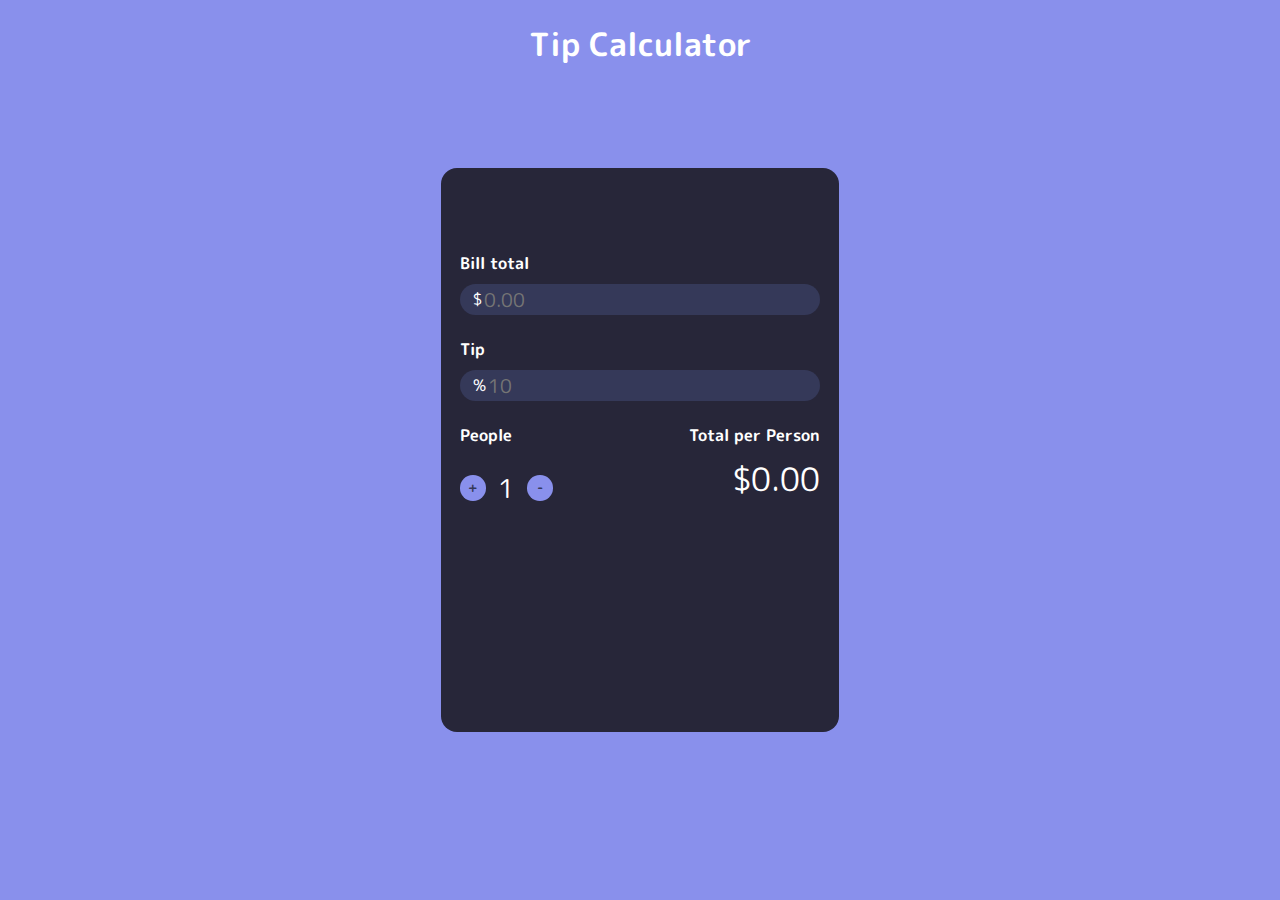
<file: Advanced Tip Calc/index.html>
<!DOCTYPE html>
<html lang="en">
  <head>
    <meta charset="UTF-8" />
    <link rel="preconnect" href="https://fonts.googleapis.com" />
    <link rel="preconnect" href="https://fonts.gstatic.com" crossorigin />
    <link
      href="https://fonts.googleapis.com/css2?family=M+PLUS+Rounded+1c:wght@500&display=swap"
      rel="stylesheet"
    />
    <link rel="icon" href="logo.png">
    <meta http-equiv="X-UA-Compatible" content="IE=edge" />
    <meta name="viewport" content="width=device-width, initial-scale=1.0" />
    <link rel="stylesheet" href="style.css" type="text/css" />
    <title>Tip Calculator</title>
  </head>
  <body>
    <h1><Center>Tip Calculator</Center></h1>
    <div class="wrapper">
      <div class="container" id="topContainer">
        <div class="title">Bill total</div>
        <div class="inputContainer">
          <span>$</span>
          <input
            onkeyup="calculateBill()"
            type="text"
            id="billTotalInput"
            placeholder="0.00"
          />
        </div>
      </div>
      <div class="container">
        <div class="title">Tip</div>
        <div class="inputContainer">
          <span>%</span>
          <input
            onkeyup="calculateBill()"
            type="text"
            id="tipInput"
            placeholder="10"
          />
        </div>
      </div>
      <div class="container" id="bottom">
        <div class="splitContainer">
          <div class="title">People</div>
          <div class="controls">
            <span class="buttonContainer">
              <button class="splitButton" onclick="increasePeople()">
                <span class="buttonText">+</span>
              </button>
            </span>
            <span class="splitAmount" id="numberOfPeople">1</span>
            <span class="buttonContainer">
              <button class="splitButton" onclick="decreasePeople()">
                <span class="buttonText">-</span>
              </button>
            </span>
          </div>
        </div>
        <div class="totalContainer">
          <div class="title">Total per Person</div>
          <div class="total" id="perPersonTotal">$0.00</div>
        </div>
      </div>
    </div>

    <script type="text/javascript" src="script.js"></script>
  </body>
</html>
</file>
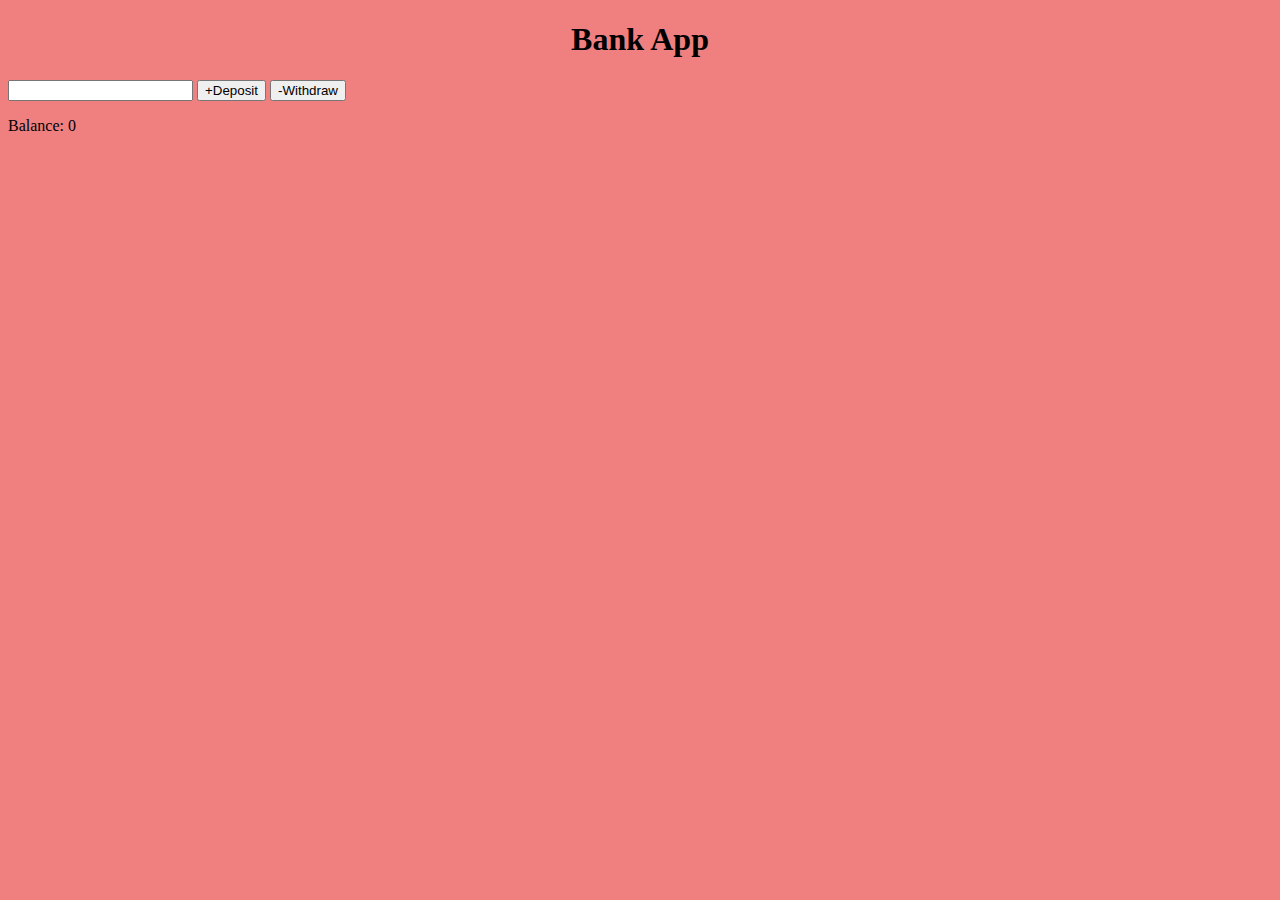
<file: Bank App/index.html>
<!DOCTYPE html>
<html>

<head>
  <meta charset="utf-8">
  <meta name="viewport" content="width=device-width">
  <title>BANK APP</title>
  <link href="style.css" rel="stylesheet" type="text/css" />
</head>

<body>
    <h1><center>Bank App</center></h1>
  <input type="text" id='amount'>
  <button id='deposit'>+Deposit</button>
  <button id='withdraw'>-Withdraw</button>
  <div id='balance'><p>Balance: 0</p></div>
  <script src="script.js"></script>
</body>

</html>
</file>
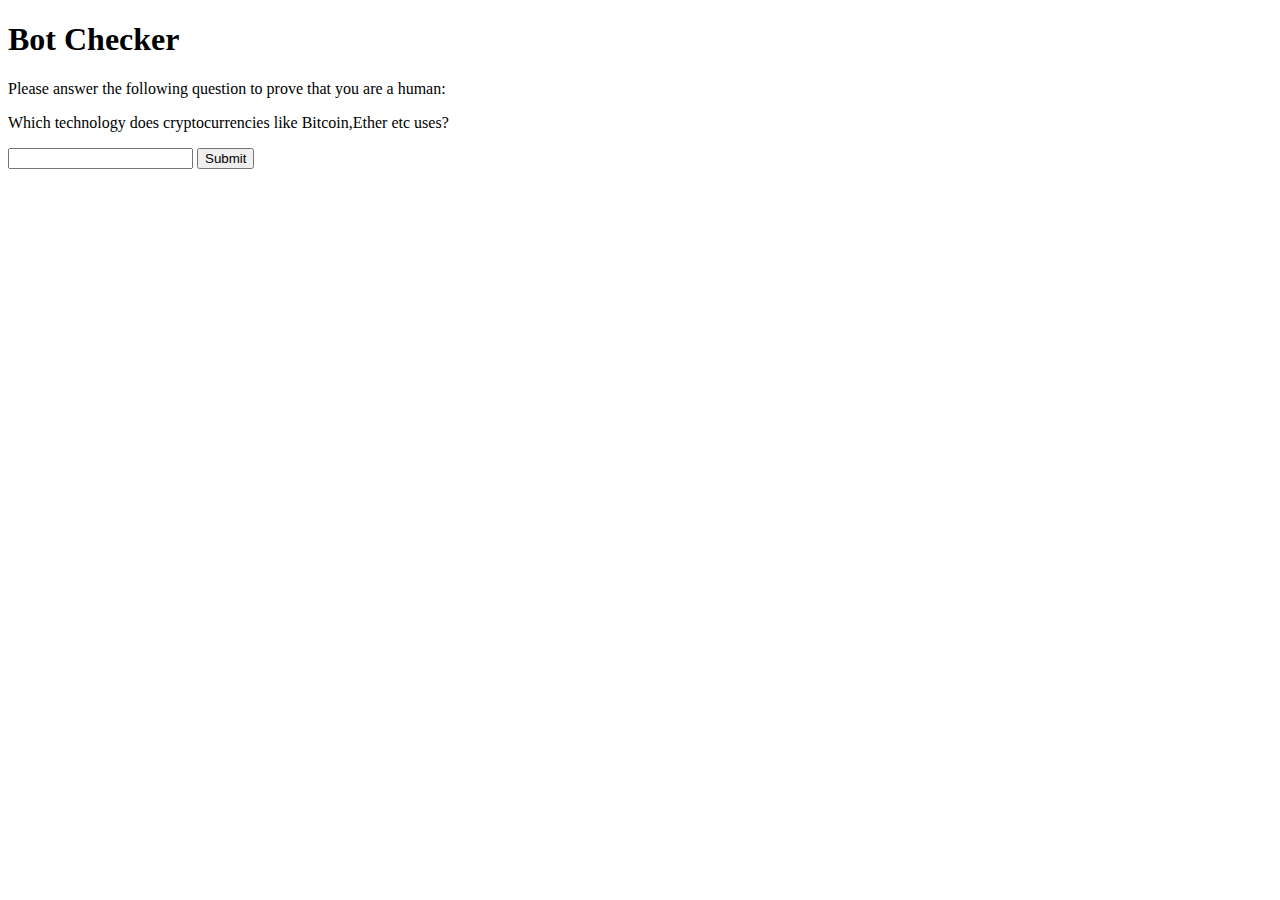
<file: Bot Checker/index.html>
<!DOCTYPE html>
<html>
<head>
  <title>Bot Checker</title>

</head>
<body>
  <h1>Bot Checker</h1>
  <p>Please answer the following question to prove that you are a human:</p>
  <p>Which technology does cryptocurrencies like Bitcoin,Ether etc uses?</p>
  <input type="text" id="answer" />
  <button onclick="checkAnswer()">Submit</button>
  <script src="main.js"></script>
</body>
</html>
</file>
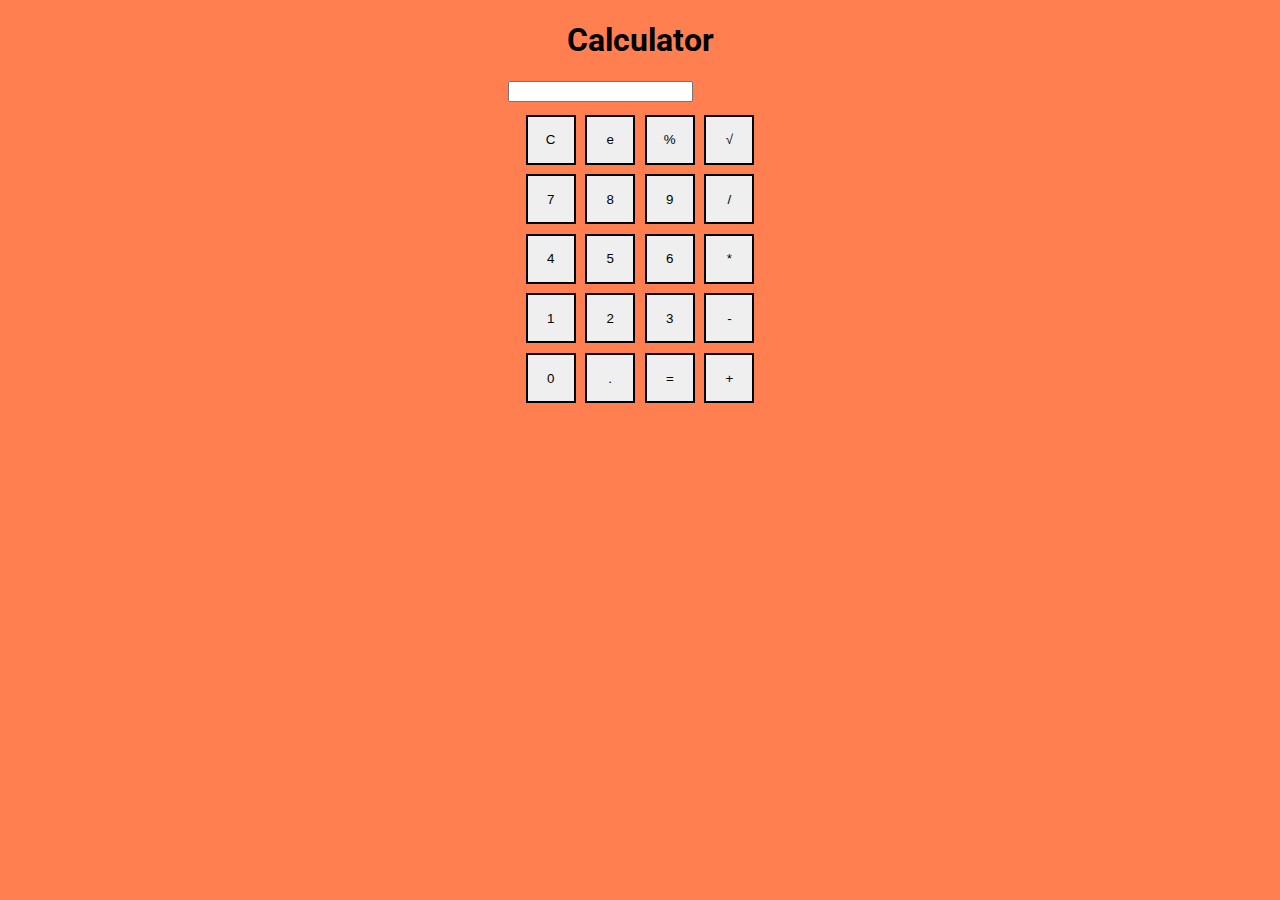
<file: Calculator/index.html>
<!DOCTYPE html>
<html lang="en">
<head>
    <meta charset="UTF-8">
    <meta http-equiv="X-UA-Compatible" content="IE=edge">
    <meta name="viewport" content="width=device-width, initial-scale=1.0">
    <title>Calc-Calculate Mee!!</title>
    <link rel="stylesheet" href="styles.css">
    <link rel="icon" href="logo.png">
</head>
<body>
    <h1><center>Calculator</center></h1>
    <input class ="input" type="text">
    <div class="flex-container">
        <div class="rows">
            <button class="btn">C</button>
            <button class="btn">e</button>
            <button class="btn">%</button>
            <button class="btn">√</button>
        </div>
        <div class="rows">
            <button class="btn">7</button>
            <button class="btn">8</button>
            <button class="btn">9</button>
            <button class="btn">/</button>
        </div>
        <div class="rows">
            <button class="btn">4</button>
            <button class="btn">5</button>
            <button class="btn">6</button>
            <button class="btn">*</button>
        </div>
        <div class="rows">
            <button class="btn">1</button>
            <button class="btn">2</button>
            <button class="btn">3</button>
            <button class="btn">-</button>
        </div>
        <div class="rows">
            <button class="btn">0</button>
            <button class="btn">.</button>
            <button class="btn">=</button>
            <button class="btn">+</button>
        </div>

    </div>
    <script src="script.js"></script>
</body>
</html>
</file>
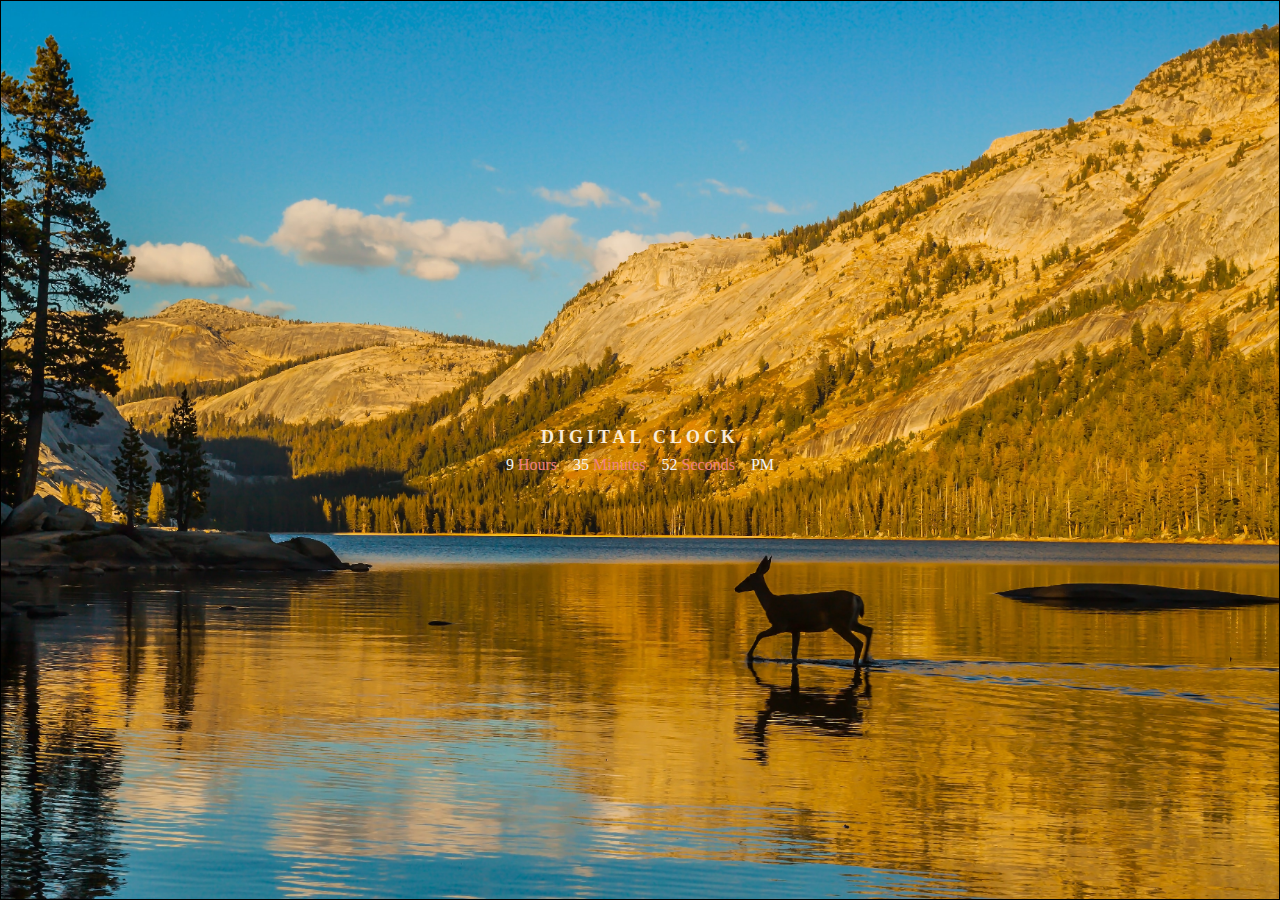
<file: Digital Clock/index.html>
<!DOCTYPE html>
<html lang="en">
<head>
    <meta charset="UTF-8">
    <meta http-equiv="X-UA-Compatible" content="IE=edge">
    <meta name="viewport" content="width=device-width, initial-scale=1.0">
    <title>Digital Clock</title>
    <link rel="stylesheet" href="styles.css">
</head>
<body>
    <h2>Digital Clock</h2>
    <div class="clock">
    <div>
    <span id="Hours">00</span>
    <span class="text">Hours</span>
    </div>
    <div>
    <span id="Minutes">00</span>
    <span class="text">Minutes</span>
    </div>
    <div>
    <span id="Seconds">00</span>
    <span class="text">Seconds</span>
    </div>
    <div>
    <span id="AMPM">AM</span>
    </div>
    </div>
    <script src="script.js"></script>
</body>
</html>
</file>
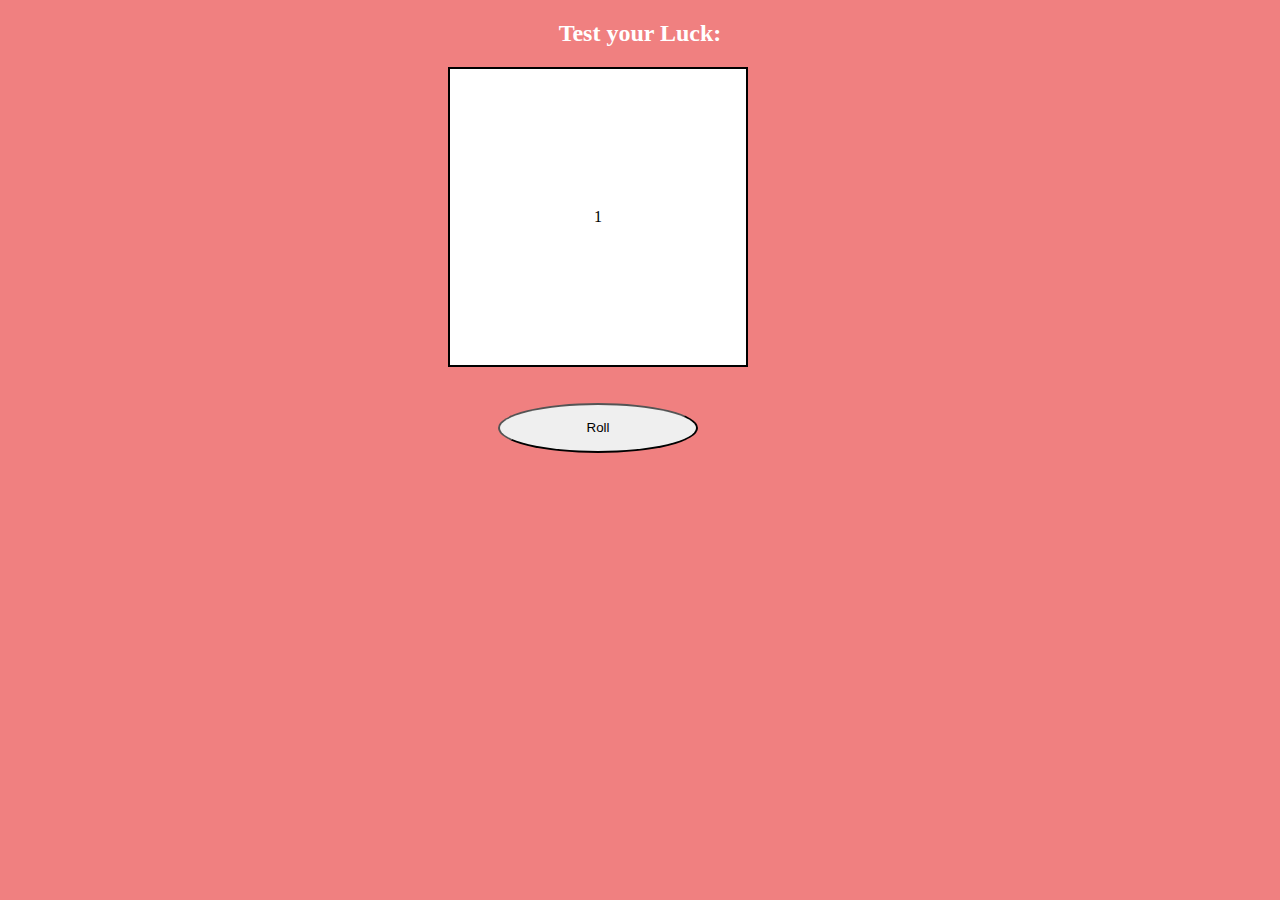
<file: luckyNumber/index.html>
<!DOCTYPE html>
<html lang="en">
<head>
    <meta charset="UTF-8">
    <meta http-equiv="X-UA-Compatible" content="IE=edge">
    <meta name="viewport" content="width=device-width, initial-scale=1.0">
    <title>Lucky Number -Test your Luck</title>
    <link rel="icon" href="logo.png">
    <link rel="stylesheet" href="styles.css">
</head>
<body>
    <h2>Test your Luck:</h2>
    <div id="container1">1</div><br><br>
    <div class="roll">
        <button class="btn">Roll</button>
    </div>
    <script src="script.js"></script>
</body>
</html>
</file>
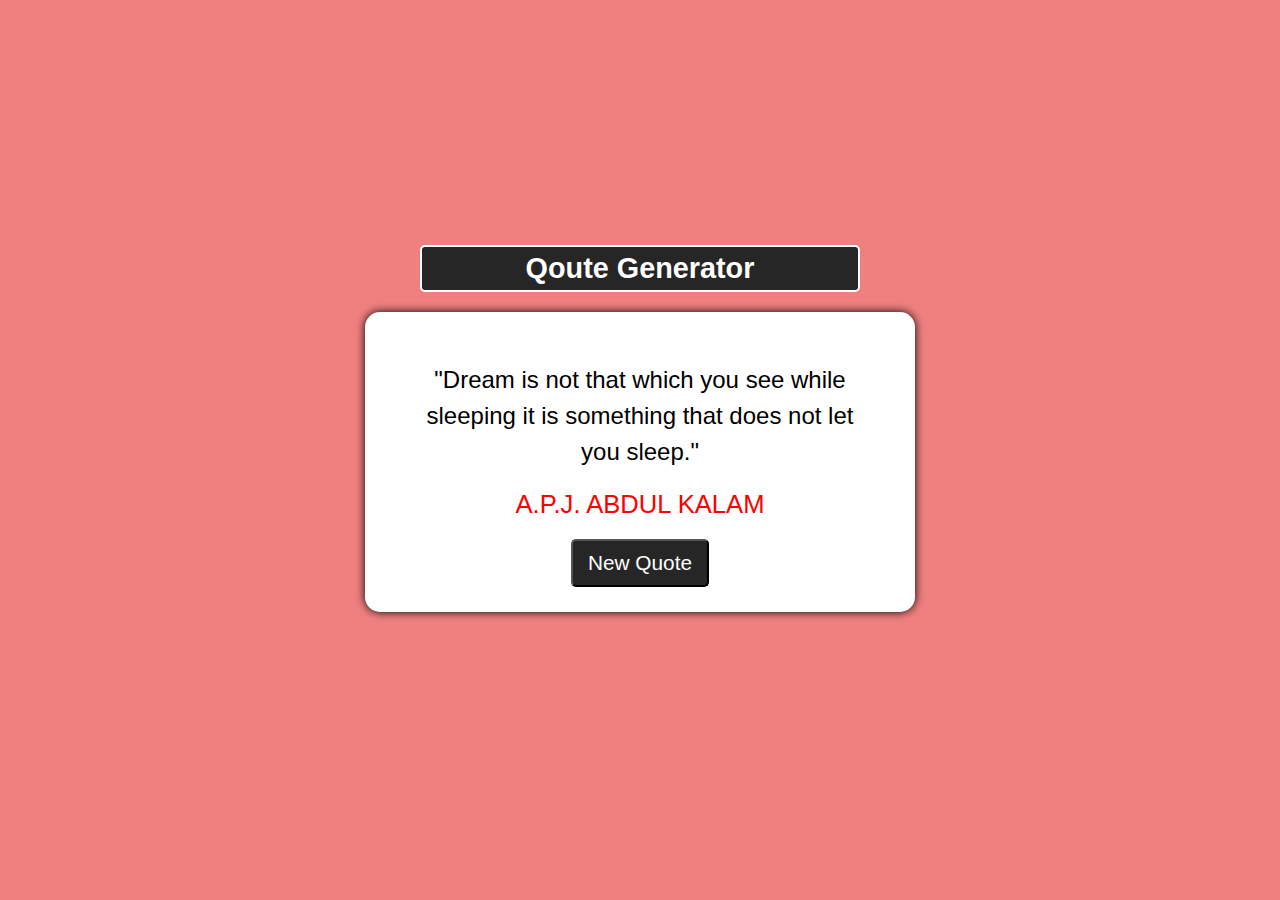
<file: Qoute Generator/index.html>
<!DOCTYPE html>
<html lang="en">

<head>
    <meta charset="UTF-8">
    <meta http-equiv="X-UA-Compatible" content="IE=edge">
    <meta name="viewport" content="width=device-width, initial-scale=1.0">
    <title>Quate's Generator</title>
    <link rel="stylesheet" href="style.css">
</head>

<body>
    <div class="container">
        <div class="header">
            <h2>Qoute Generator</h2>
        </div>
        <div class="main-content">
            <div class="text-area">
                <span class="quote">
                    "Dream is not that which you see while sleeping it is something that does not let you sleep."
                </span>
            </div>
            <div class="person">A.P.J. Abdul Kalam</div>
            <div class="button-area">
                <button id="new-quote">New Quote</button>
            </div>
        </div>
    </div>
    <script src="script.js"></script>
</body>

</html>
</file>
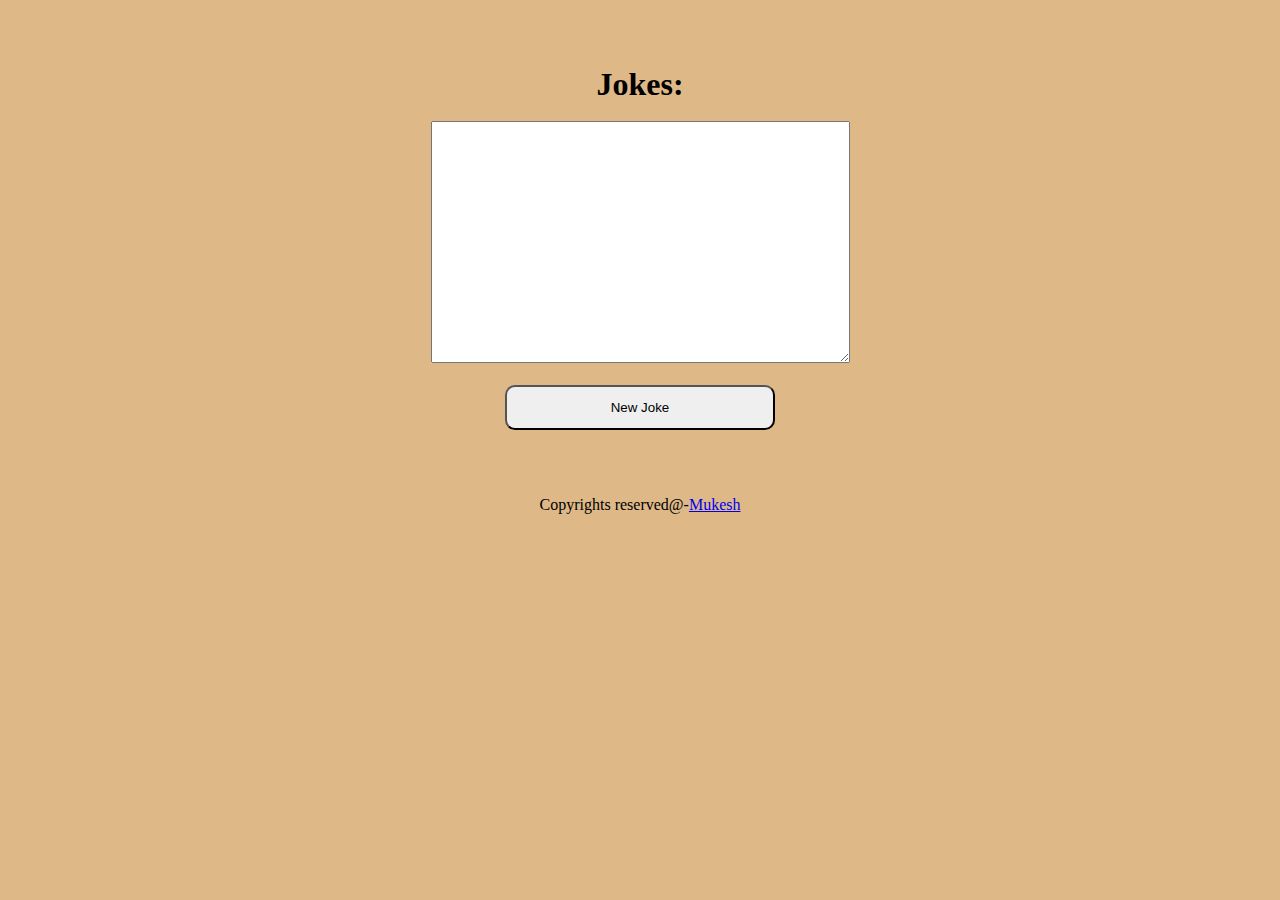
<file: Random Joke generator/index.html>
<!DOCTYPE html>
<html lang="en">
<head>
    <meta charset="UTF-8">
    <meta http-equiv="X-UA-Compatible" content="IE=edge">
    <meta name="viewport" content="width=device-width, initial-scale=1.0">
    <title>Joke Generator</title>
    <link rel="stylesheet" href="styles.css">
</head>
<body>
    <div class="container">
    <h1>Jokes:</h1><br>
    <div id="Joke">
        <textarea name="joke" id="joke" cols="50" rows="10"></textarea>
    </div><br>
    <button id="btn">New Joke</button>
    </div>
    <script src="main.js"></script>
</body>
<footer class="ftr">
    <p>Copyrights reserved@-<a href="#">Mukesh</a></p>
</footer>
</html>
</file>
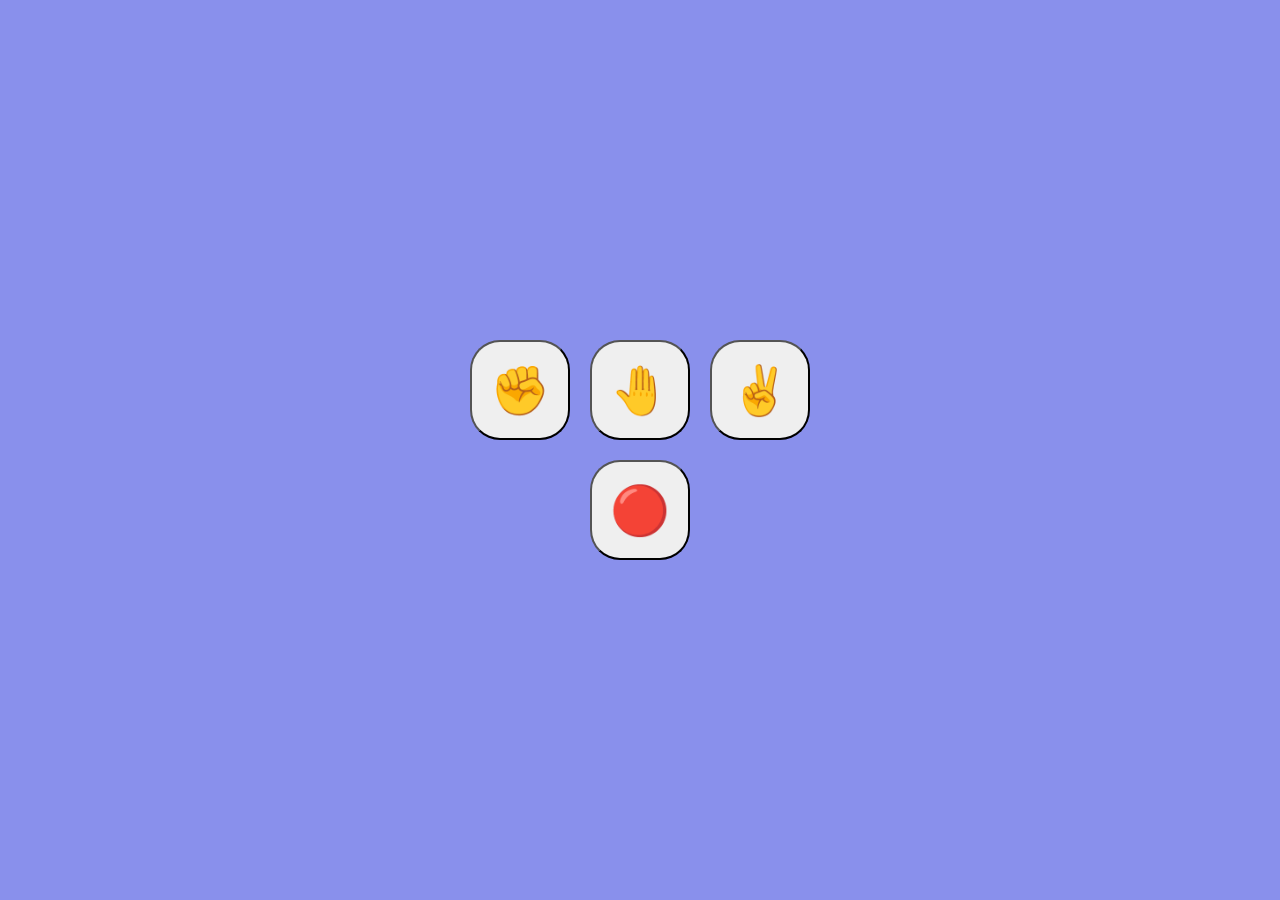
<file: Rock Paper nd Scissors game/index.html>
<!DOCTYPE html>
<html>

<head>
  <meta charset="utf-8">
  <meta name="viewport" content="width=device-width">
  <title>ROCK,Paper&Scissors</title>
  <link href="style.css" rel="stylesheet" type="text/css" />
  <link rel="icon" href="logo.png">
</head>

<body>
  <div class="wrapper">
  <div class="buttons">
    <button class="rpsButton" value="Rock">✊</button>
    <button class="rpsButton" value="Paper">🤚</button>
    <button class="rpsButton" value="Scissors">✌</button>
  </div>
  <div class="resultContainer">
  <div id="player-score"></div>
  <div id="hands"></div>
  <div id="result"></div>
  <button id='endGameButton'>🔴</button>
  </div>
  </div>
  
  <script src="script.js"></script>
</body>

</html>
</file>
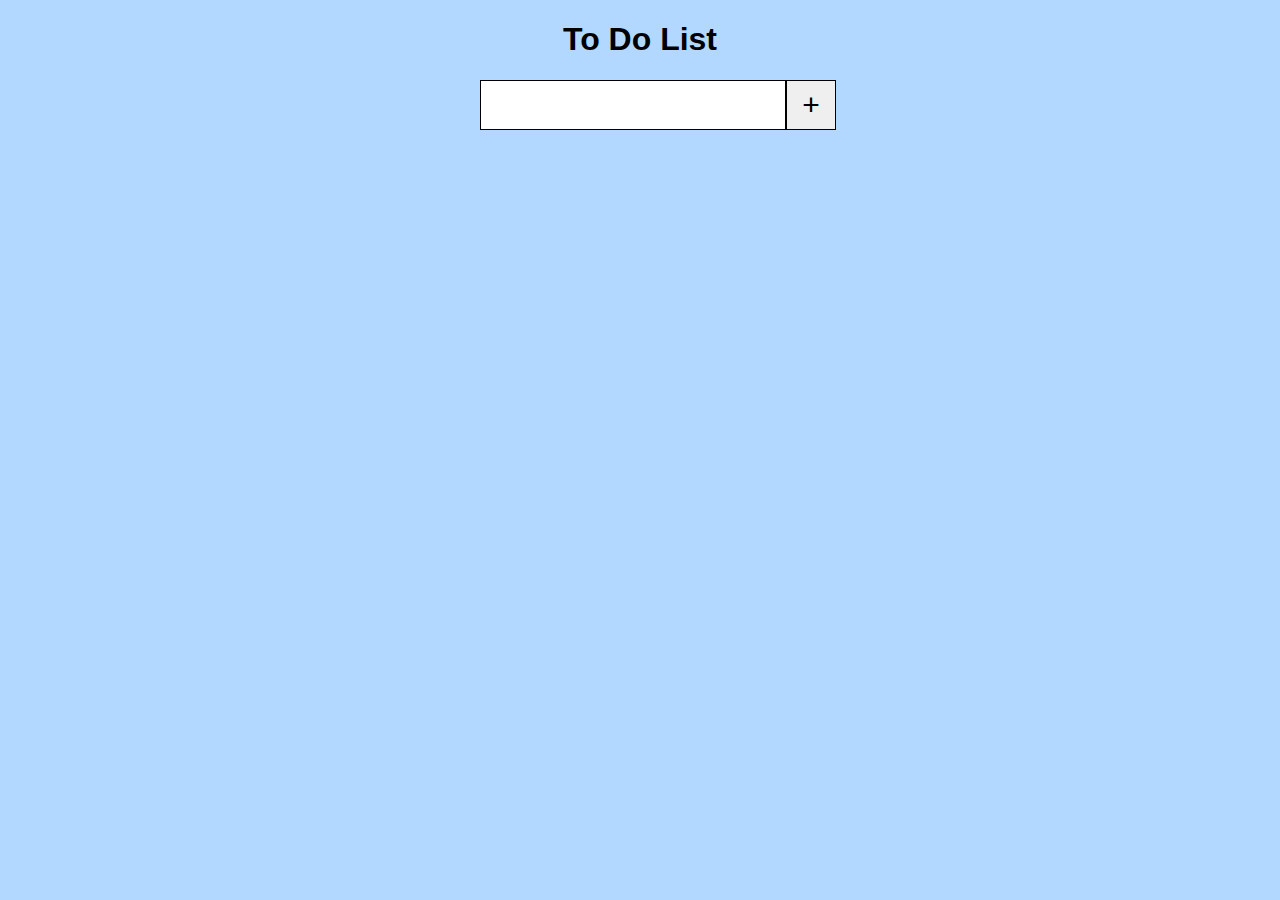
<file: TODO-list/index.html>
<!DOCTYPE html>
<html lang="en">
<head>
    <meta charset="UTF-8">
    <meta http-equiv="X-UA-Compatible" content="IE=edge">
    <meta name="viewport" content="width=device-width, initial-scale=1.0">
    <title>TODO-List</title>
    <link rel="stylesheet" href="styles.css">
</head>
<body>
    <h1>To Do List</h1>
    <div class="container">
        <input id="inputField" type="text"><button id="addToDo">+</button>
        <div class="to-dos" id="toDoContainer">
        </div>
    </div>
    <script src="script.js"></script>
</body>
</html>
</file>
<file: Advanced Tip Calc/style.css>
* {
    font-family: 'M PLUS Rounded 1c', Avenir Next, Helvetica, sans-serif;
    color: white;
  }
  
  body {
    background: #8990ec;
  }
  
  .wrapper {
    height: 525px;
    width: 360px;
    color: white;
    background: #272639;
    border-radius: 1rem;
    padding: 1.2rem;
    margin: 100px auto;
  }
  
  #topContainer {
    margin-top: 4rem;
  }
  
  .container {
    margin-top: 1.4rem;
  }
  
  .title {
    font-weight: bold;
    margin-bottom: 0.6rem;
  }
  
  .inputContainer {
    background: #353959;
    border-radius: 1.4rem;
    padding: 0 0.8rem;
    display: flex;
    align-items: center;
  }
  
  #billTotalInput,
  #tipInput {
    font-size: 1.2rem;
    background: none;
    border: none;
    outline: none;
    padding: none;
  }
  
  .buttonContainer {
    background: #8990ec;
    display: grid;
    place-items: center;
    width: 1.6rem;
    height: 1.6rem;
    border-radius: 50%;
  }
  
  .splitButton {
    background: none;
    border: none;
  }
  
  .controls {
    display: flex;
    align-items: center;
  }
  
  .splitButton {
    font-size: 0.8rem;
    font-weight: bold;
    display: grid;
    place-items: center;
  }
  
  .buttonText {
    color: #353959 !important;
  }
  
  .splitAmount {
    font-size: 1.6rem;
    margin: 0.8rem;
  }
  
  #bottom {
    display: flex;
    justify-content: space-between;
  }
  
  .totalContainer {
    display: flex;
    flex-direction: column;
    align-items: end;
  }
  
  .total {
    font-size: 2rem;
  }
</file>
<file: Bank App/style.css>
body{
    background-color: lightcoral;
}
</file>
<file: Calculator/styles.css>
@import url('https://fonts.googleapis.com/css2?family=Roboto:wght@300&family=Ubuntu:wght@300&display=swap');

body{
    background-color: coral;
    font-family: 'Roboto', sans-serif; 
}
.input{
    position: relative;
    left: 500px;
    box-sizing: border-box;
}
.flex-container{
    height: 300px;
    width: 300px;
    margin: 0 auto;
    padding: 8px;
}
.rows{
    display: flex;
    justify-content: center;
    align-items: center;
}
.btn{
    height: 50px;
    width: 50px;
    border: 2px solid black;
    margin: 0.3rem;
    padding: 15px;
    cursor: pointer;
}
</file>
<file: Digital Clock/styles.css>
*{
    margin: 0;
    padding: 0;
    box-sizing: border-box;
}
body{
    display: flex;
    flex-direction: column;
    align-items: center;
    height: 100vh;
    justify-content: center;
    background: url('bg.jpg');
    background-size: cover;
    border: 1px solid black;
}

h2{
    text-transform: uppercase;
    letter-spacing: 4px;
    font-size: 18px;
    text-align: center;
    color: antiquewhite;
}
.clock{
    display: flex;
}
.clock div{
    margin: 8px;
    height: 10px;

}
.clock #Hours,#Minutes,#Seconds,#AMPM{
    color: whitesmoke;

}
.clock .text{
    color: lightcoral;
}
</file>
<file: luckyNumber/styles.css>
*{
    box-sizing: border-box;
}
body{
    background-color: lightcoral;
}
h2{
    text-align: center;
    color: #fff;
}
#container1{
    position: relative;
    left: 440px;
    display: flex;
    justify-content: center;
    align-items: center;
    background-color: #fff;
    height: 300px;
    width: 300px;
    border: 2px solid black;
}
.roll{
    position: relative;
    left: 490px;
}
.btn{
    width: 200px;
    height: 50px;
    border-radius: 50%;
}
</file>
<file: Qoute Generator/style.css>
/* General Styles */

* {
    margin: 0;
    padding: 0;
    box-sizing: border-box;
    font-family: 'Lato', sans-serif;
}

body {
    display: flex;
    justify-content: center;
    align-items: center;
    height: 100vh;
    text-align: center;
    background-color: lightcoral;
}

.container {
    width: 550px;
    height: 450px;
}

.header {
    font-size: 1.2rem;
    border: solid 2px #fff;
    color: #fff;
    background-color: #262626;
    padding: 5px;
    width: 80%;
    margin: 20px auto;
    border-radius: 5px;
}

.main-content {
    width: 100%;
    height: 300px;
    background-color: #fff;
    border-radius: 15px;
    padding: 50px 40px;
    box-shadow: 0 0 10px;
}

.main-content .text-area {
    font-size: 1.5rem;
    line-height: 1.5;
}

.main-content .person {
    font-size: 1.6rem;
    color: red;
    text-transform: uppercase;
    margin-top: 20px;
}

.button-area button {
    background-color: #262626;
    color: #fff;
    font-size: 1.3rem;
    padding: 10px 15px;
    margin-top: 20px;
    border-radius: 5px;
}

.button-area button:active {
    background-color: lightblue;
}
</file>
<file: Random Joke generator/styles.css>
*{
    margin: 0;
    padding: 0;
    box-sizing: border-box;
}
body{
    background-color: burlywood;
    color: black;
}
.container{
    text-align: center;
    margin: 66px auto;
}
#joke{
    text-align: center;
    padding-top: 10vh;
    color: grey;
}
#btn{
    width: 30vh;
    height: 5vh;
    border-radius: 10px;
    cursor: pointer;
}
#btn:hover{
    background-color: lavender;
    color: grey;
}
.ftr{
    text-align: center;

}
</file>
<file: Rock Paper nd Scissors game/style.css>
html, body {
    height: 100%;
    width: 100%;
    padding: 0;
    margin:0;
  }
  
  .wrapper {
    background: #8990ec;
    color: white;
    display: flex;
    align-items: center;
    justify-content: center;
    width: 100%;
    height: 100%;
    flex-direction: column;
  }
  
  .buttons {
    display: flex;
    gap: 20px;
  }
  
  button {
    height: 100px;
    width: 100px;
    font-size: 48px;
    border-radius: 30px;
    cursor: pointer;
    
  }
  
  .resultContainer {
    font-size: 2rem;
    text-align: center;
    margin-top: 20px;
  }
</file>
<file: TODO-list/styles.css>
html, body {
    width: 50%;
    margin: 0 auto;
    font-family: Arial, Helvetica, sans-serif;
}
body{
    background-color: rgba(0, 127, 255, 0.3);
}
h1{
    text-align: center;
}

.container {
    width: 360px;
}

#inputField {
    width: 300px;
    height: 46px;
    border-width: 0;
    border: 1px solid black;
    outline: none;
    font-size: 25px;
    vertical-align: middle;
}

#addToDo {
    height: 50px;
    width: 50px;
    border: 1px solid black;
    vertical-align: middle;
    font-size: 30px;
}

.paragraph-styling {
    margin: 0;
    cursor: pointer;
    font-size: 20px;
}

.to-dos {
    margin-top: 25px;
}
</file>
